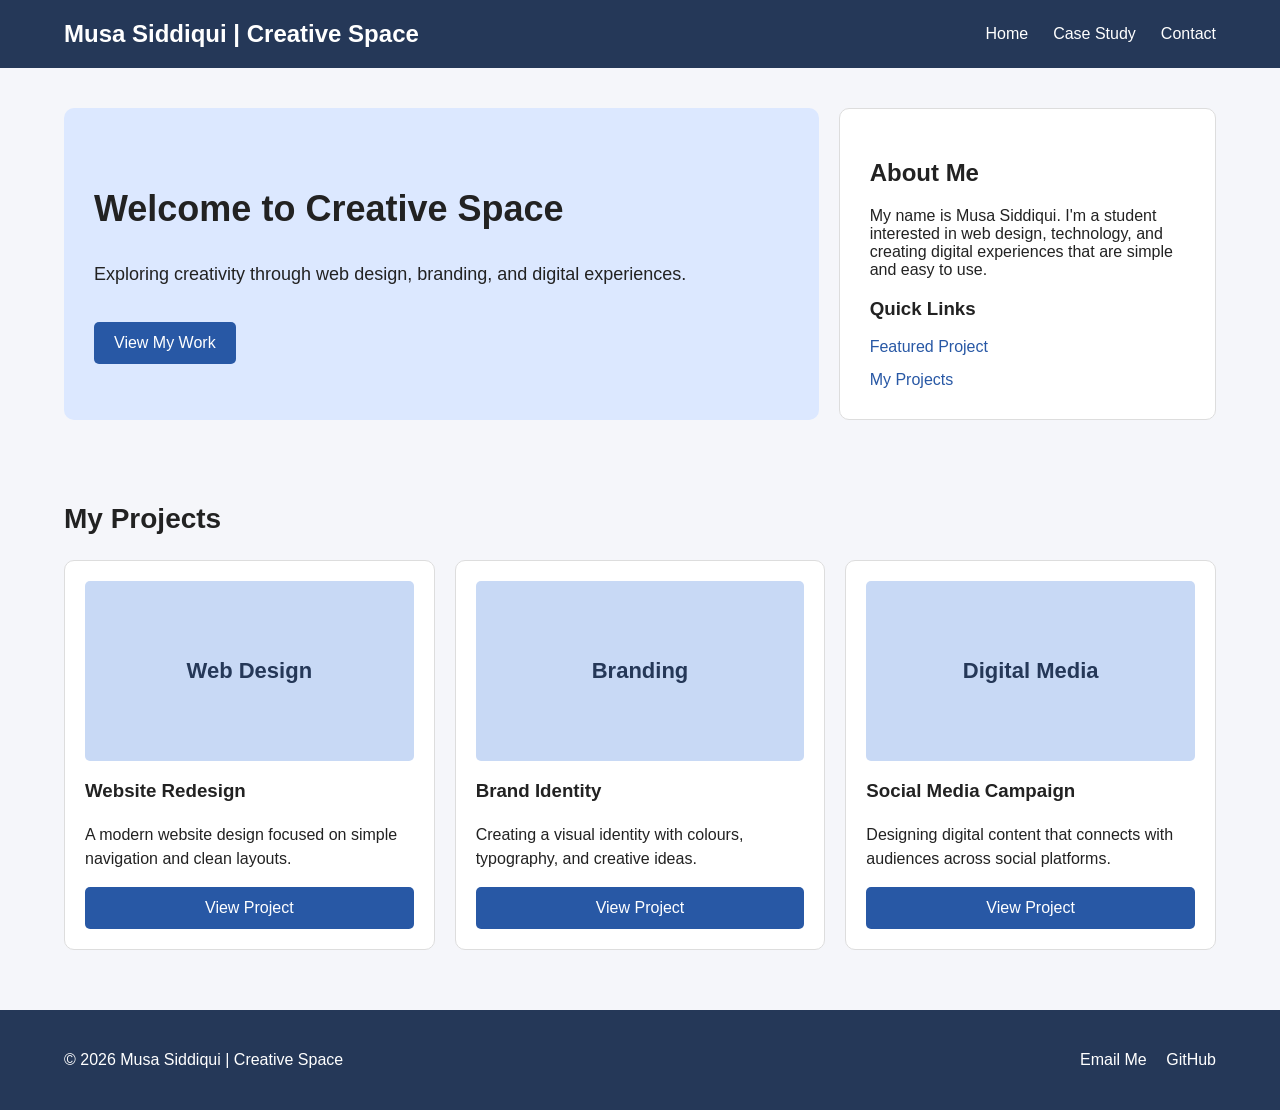
<file: index.html>
<!DOCTYPE html>
<html lang="en">
<head>
    <meta charset="UTF-8">
    <meta name="viewport" content="width=device-width, initial-scale=1.0">
    <title>Creative Space | Home</title>
    <link rel="stylesheet" href="css/style.css">
</head>
<body>

    <header class="site-header">
<h2>Musa Siddiqui | Creative Space</h2>
        <nav>
            <a href="index.html">Home</a>
            <a href="detail.html">Case Study</a>
            <a href="#contact">Contact</a>
        </nav>
    </header>

    <main>

        <!-- Hero Section -->
        <section class="hero-grid">

            <div class="hero-main">
                <h1>Welcome to Creative Space</h1>
                <p>Exploring creativity through web design,
                branding, and digital experiences.</p>
                <a href="detail.html" class="button">View My Work</a>
            </div>

            <div class="hero-info">
                <h2>About Me</h2>
<p>My name is Musa Siddiqui. I'm a student
interested in web design, technology, and
creating digital experiences that are
simple and easy to use.</p>

                <h3>Quick Links</h3>
                <a href="detail.html">Featured Project</a>
                <a href="#projects">My Projects</a>
            </div>

        </section>

        <!-- Projects Gallery -->
        <section class="projects" id="projects">
            <h2>My Projects</h2>

            <div class="cards-gallery">

                <article class="card">
                    <div class="card-image">Web Design</div>
                    <h3>Website Redesign</h3>
                    <p>A modern website design focused on
                    simple navigation and clean layouts.</p>
                    <a href="detail.html" class="button">View Project</a>
                </article>

                <article class="card">
                    <div class="card-image">Branding</div>
                    <h3>Brand Identity</h3>
                    <p>Creating a visual identity with
                    colours, typography, and creative ideas.</p>
                    <a href="detail.html" class="button">View Project</a>
                </article>

                <article class="card">
                    <div class="card-image">Digital Media</div>
                    <h3>Social Media Campaign</h3>
                    <p>Designing digital content that connects
                    with audiences across social platforms.</p>
                    <a href="detail.html" class="button">View Project</a>
                </article>

            </div>
        </section>

    </main>

    <footer class="site-footer" id="contact">
<p>© 2026 Musa Siddiqui | Creative Space</p>        <p>
<a href="mailto:musa.siddiqui@mail.utoronto.ca">Email Me</a>
            <a href="https://github.com/">GitHub</a>
        </p>
    </footer>

</body>
</html>
</file>
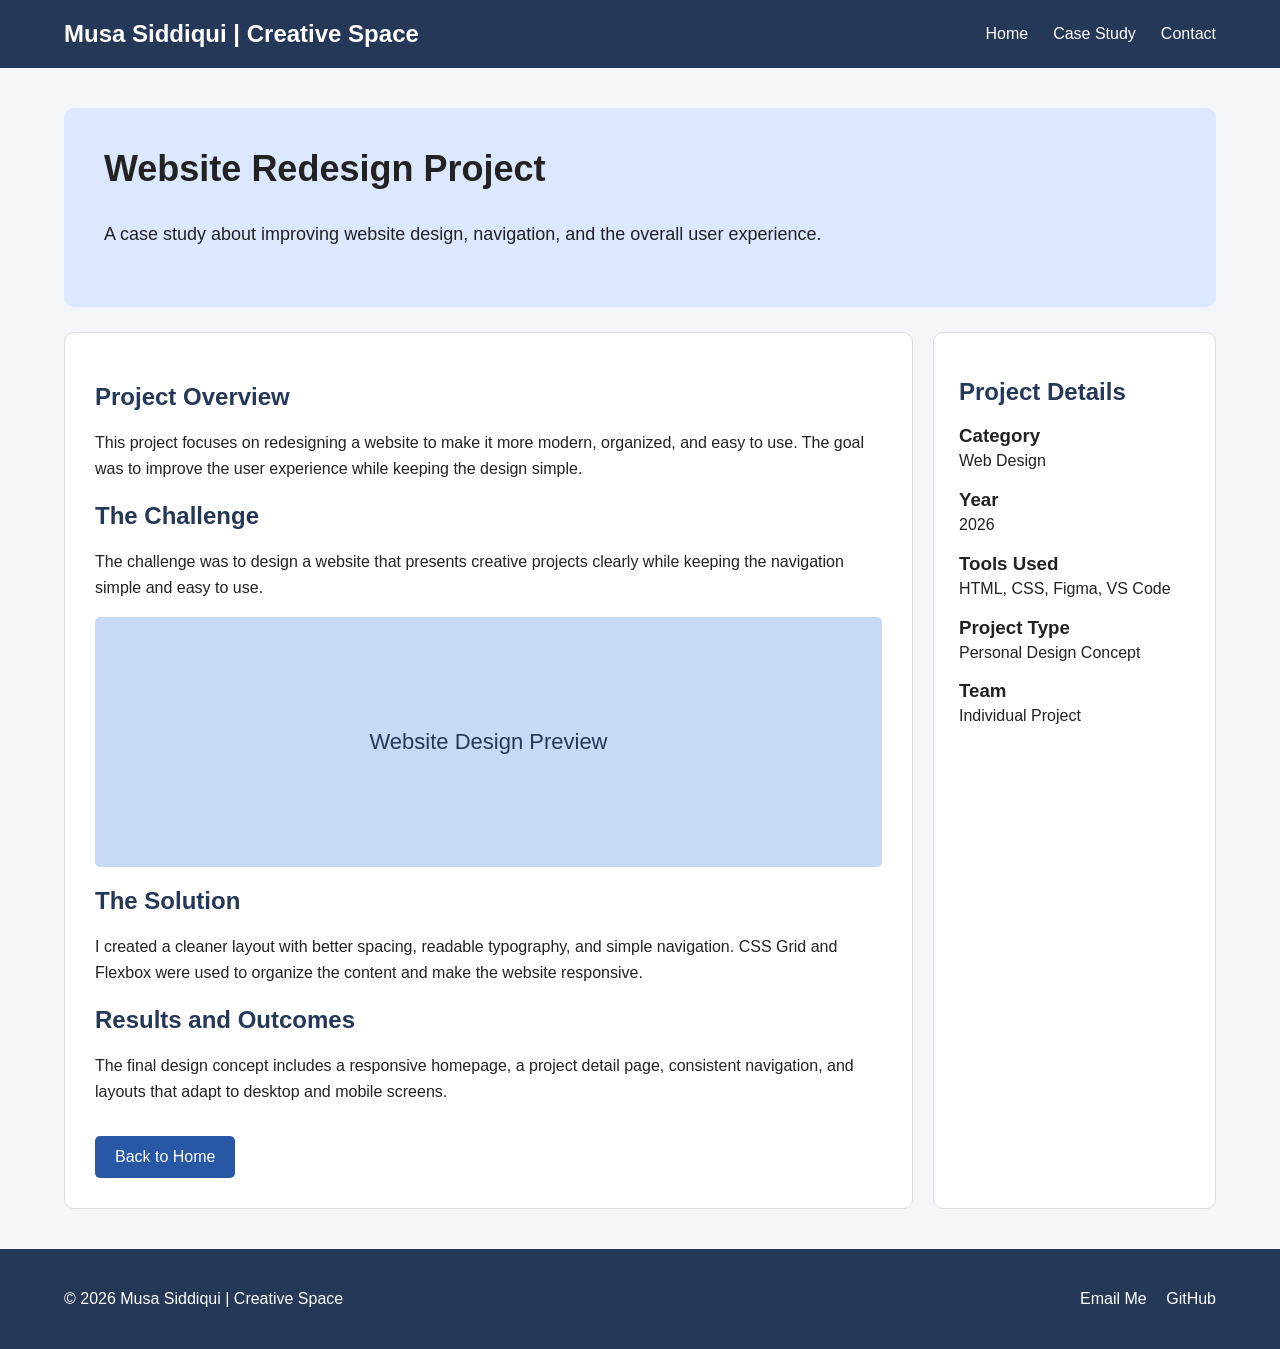
<file: detail.html>
<!DOCTYPE html>
<html lang="en">
<head>
    <meta charset="UTF-8">
    <meta name="viewport" content="width=device-width, initial-scale=1.0">
    <title>Creative Space | Case Study</title>
    <link rel="stylesheet" href="css/style.css">
</head>
<body>

    <header class="site-header">
<h2>Musa Siddiqui | Creative Space</h2>
        <nav>
            <a href="index.html">Home</a>
            <a href="detail.html">Case Study</a>
            <a href="#contact">Contact</a>
        </nav>
    </header>

    <main class="detail-layout">

        <section class="detail-hero">
            <h1>Website Redesign Project</h1>
            <p class="lead-text">
                A case study about improving website design,
                navigation, and the overall user experience.
            </p>
        </section>

        <section class="content-grid">

            <article class="detail-content">
                <h2>Project Overview</h2>
                <p>
                    This project focuses on redesigning a website
                    to make it more modern, organized, and easy to use.
                    The goal was to improve the user experience while
                    keeping the design simple.
                </p>

                
<h2>The Challenge</h2>
<p>
    The challenge was to design a website that
    presents creative projects clearly while
    keeping the navigation simple and easy to use.
</p>


                <div class="detail-image">
                    Website Design Preview
                </div>

                <h2>The Solution</h2>
                <p>
                    I created a cleaner layout with better spacing,
                    readable typography, and simple navigation.
                    CSS Grid and Flexbox were used to organize
                    the content and make the website responsive.
                </p>


<h2>Results and Outcomes</h2>
<p>
    The final design concept includes a responsive
    homepage, a project detail page, consistent
    navigation, and layouts that adapt to desktop
    and mobile screens.
</p>


                <a href="index.html" class="button">Back to Home</a>
            </article>

            <aside class="detail-sidebar">
                <h2>Project Details</h2>

                <h3>Category</h3>
                <p>Web Design</p>

                <h3>Year</h3>
                <p>2026</p>

                <h3>Tools Used</h3>
                <p>HTML, CSS, Figma, VS Code</p>

                <h3>Project Type</h3>
                <p>Personal Design Concept</p>

                <h3>Team</h3>
                <p>Individual Project</p>
            </aside>

        </section>

    </main>

    <footer class="site-footer" id="contact">
<p>© 2026 Musa Siddiqui | Creative Space</p>        <p>
<a href="mailto:musa.siddiqui@mail.utoronto.ca">Email Me</a>
            <a href="https://github.com/">GitHub</a>
        </p>
    </footer>

</body>
</html>
</file>
<file: css/style.css>
/* General Styling */

* {
    box-sizing: border-box;
}

body {
    margin: 0;
    font-family: Arial, sans-serif;
    background-color: #f5f6fa;
    color: #222;
}

a {
    text-decoration: none;
}

/* Header */

.site-header {
    background-color: #253858;
    color: white;
    padding: 20px 5%;
    display: flex;
    justify-content: space-between;
    align-items: center;
}

.site-header h2 {
    margin: 0;
}

.site-header nav {
    display: flex;
    gap: 25px;
}

.site-header a {
    color: white;
}

/* Hero Section */

.hero-grid {
    display: grid;
    grid-template-columns: 2fr 1fr;
    gap: 20px;
    padding: 40px 5%;
}

.hero-main {
    background-color: #dce8ff;
    padding: 50px 30px;
    border-radius: 10px;
}

.hero-main h1 {
    font-size: 36px;
}

.hero-main p {
    font-size: 18px;
    line-height: 1.6;
}

.hero-info {
    background-color: white;
    padding: 30px;
    border-radius: 10px;
    border: 1px solid #ddd;
}

.hero-info a {
    display: block;
    margin-top: 15px;
    color: #2858a5;
}

/* Buttons */

.button {
    display: inline-block;
    background-color: #2858a5;
    color: white;
    padding: 12px 20px;
    border-radius: 5px;
    margin-top: 15px;
}

/* Projects Section */

.projects {
    padding: 20px 5% 60px;
}

.projects h2 {
    font-size: 28px;
    margin-bottom: 25px;
}

/* Project Cards */

.cards-gallery {
    display: grid;
    grid-template-columns: repeat(auto-fit, minmax(280px, 1fr));
    gap: 20px;
}

.card {
    background-color: white;
    border: 1px solid #ddd;
    border-radius: 10px;
    padding: 20px;
    display: flex;
    flex-direction: column;
}

.card-image {
    background-color: #c8d9f5;
    height: 180px;
    display: flex;
    justify-content: center;
    align-items: center;
    color: #253858;
    font-size: 22px;
    font-weight: bold;
    border-radius: 5px;
}

.card h3 {
    margin-bottom: 5px;
}

.card p {
    line-height: 1.5;
}

.card .button {
    margin-top: auto;
    text-align: center;
}

/* Footer */

.site-footer {
    background-color: #253858;
    color: white;
    padding: 25px 5%;
    display: flex;
    justify-content: space-between;
    align-items: center;
}

.site-footer a {
    color: white;
    margin-left: 15px;
}

/* Mobile Responsive Layout */

@media (max-width: 767px) {

    .site-header {
        flex-direction: column;
        gap: 20px;
        text-align: center;
    }

    .site-header nav {
        flex-wrap: wrap;
        justify-content: center;
    }

    .hero-grid {
        grid-template-columns: 1fr;
        padding: 20px;
    }

    .hero-main {
        padding: 30px 20px;
    }

    .hero-main h1 {
        font-size: 28px;
    }

    .cards-gallery {
        grid-template-columns: 1fr;
    }

    .site-footer {
        flex-direction: column;
        text-align: center;
        gap: 10px;
    }
}


/* CASE STUDY PAGE */

.detail-layout {
    padding: 40px 5%;
}

/* Case Study Introduction */

.detail-hero {
    background-color: #dce8ff;
    padding: 40px;
    border-radius: 10px;
    margin-bottom: 25px;
}

.detail-hero h1 {
    font-size: 36px;
    margin-top: 0;
}

.lead-text {
    font-size: 18px;
    line-height: 1.6;
}

/* Main Content and Sidebar */

.content-grid {
    display: grid;
    grid-template-columns: 1fr;
    gap: 20px;
}

.detail-content {
    background-color: white;
    padding: 30px;
    border: 1px solid #ddd;
    border-radius: 10px;
}

.detail-content h2 {
    color: #253858;
}

.detail-content p {
    line-height: 1.6;
}

/* Project Image Placeholder */

.detail-image {
    background-color: #c8d9f5;
    height: 250px;
    display: flex;
    justify-content: center;
    align-items: center;
    border-radius: 5px;
    color: #253858;
    font-size: 22px;
    text-align: center;
}

/* Project Information Sidebar */

.detail-sidebar {
    background-color: white;
    padding: 25px;
    border: 1px solid #ddd;
    border-radius: 10px;
}

.detail-sidebar h2 {
    color: #253858;
}

.detail-sidebar h3 {
    margin-bottom: 5px;
}

.detail-sidebar p {
    margin-top: 5px;
}

/* Desktop Layout */

@media (min-width: 768px) {

    .content-grid {
        grid-template-columns: 3fr 1fr;
    }

}

/* Small Screen Adjustments */

@media (max-width: 767px) {

    .detail-layout {
        padding: 20px;
    }

    .detail-hero {
        padding: 25px;
    }

    .detail-hero h1 {
        font-size: 28px;
    }

    .detail-content {
        padding: 20px;
    }

    .detail-sidebar {
        padding: 20px;
    }

}
</file>
